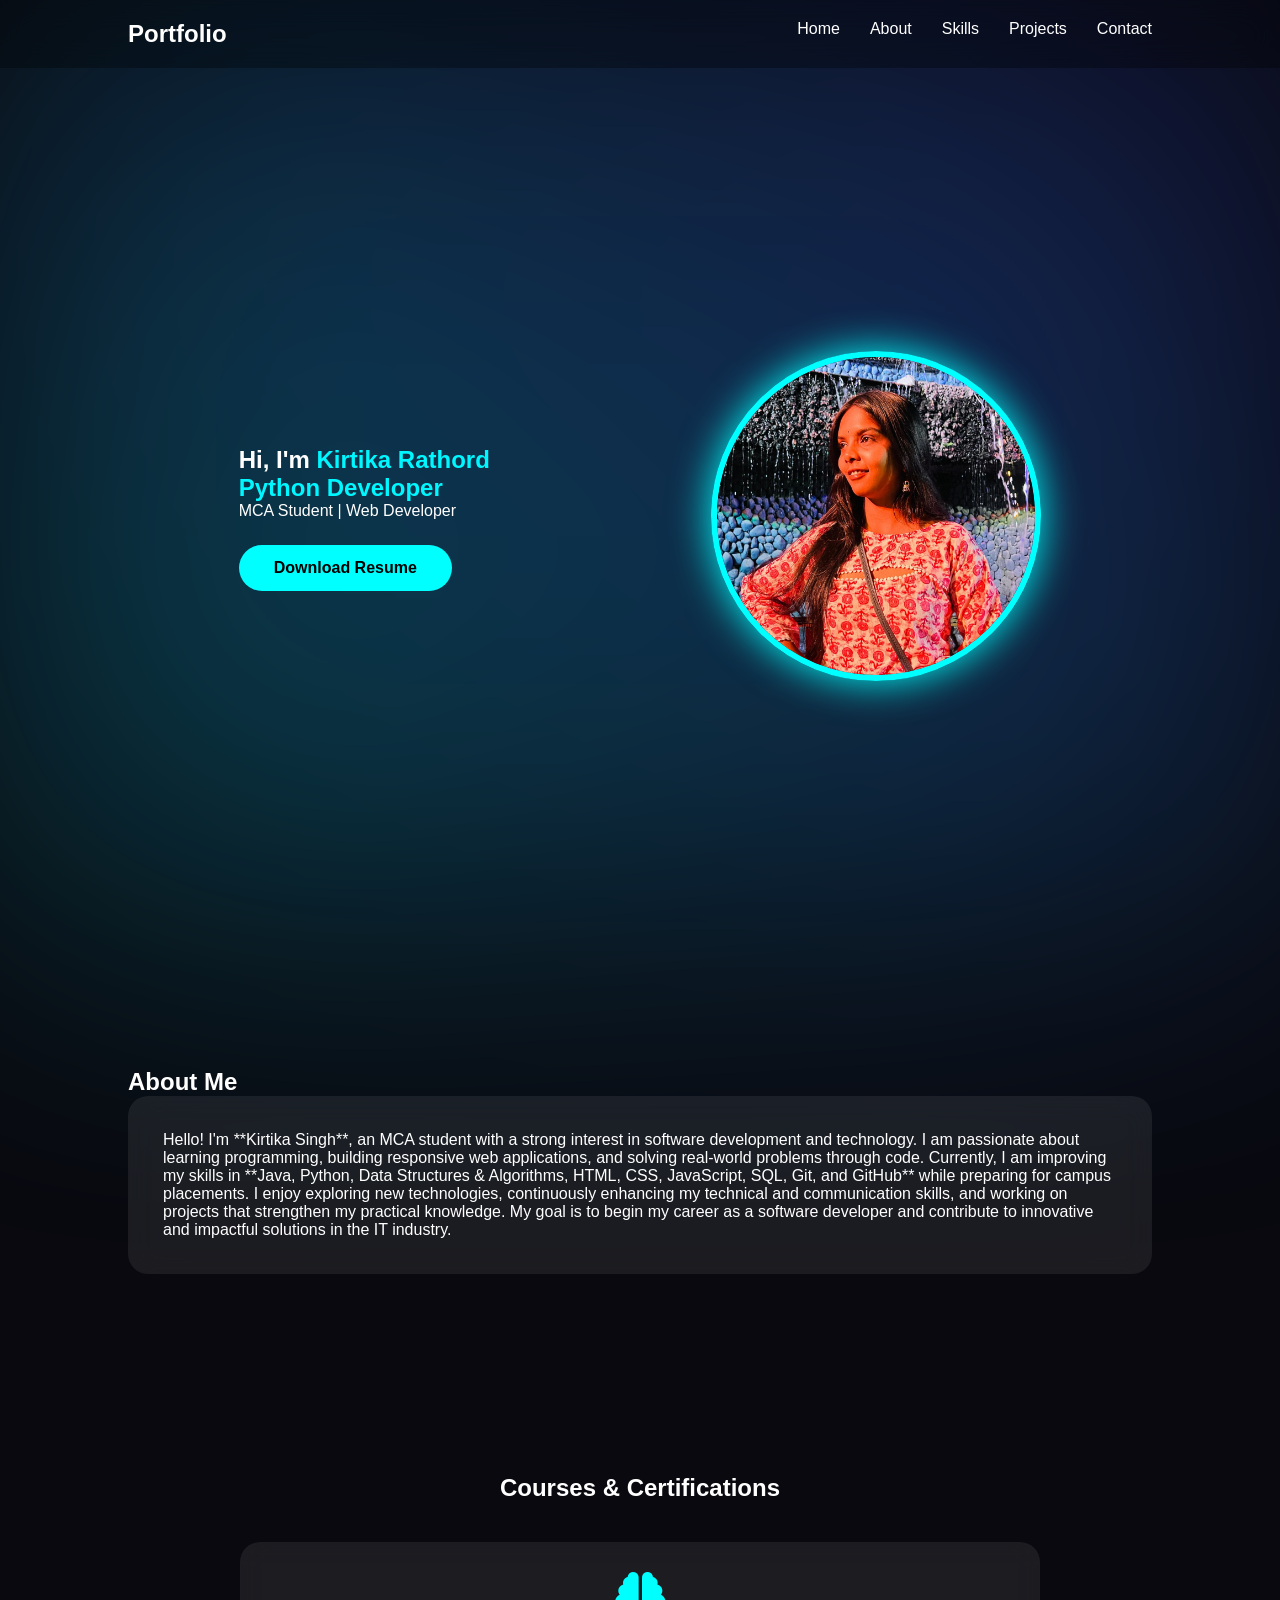
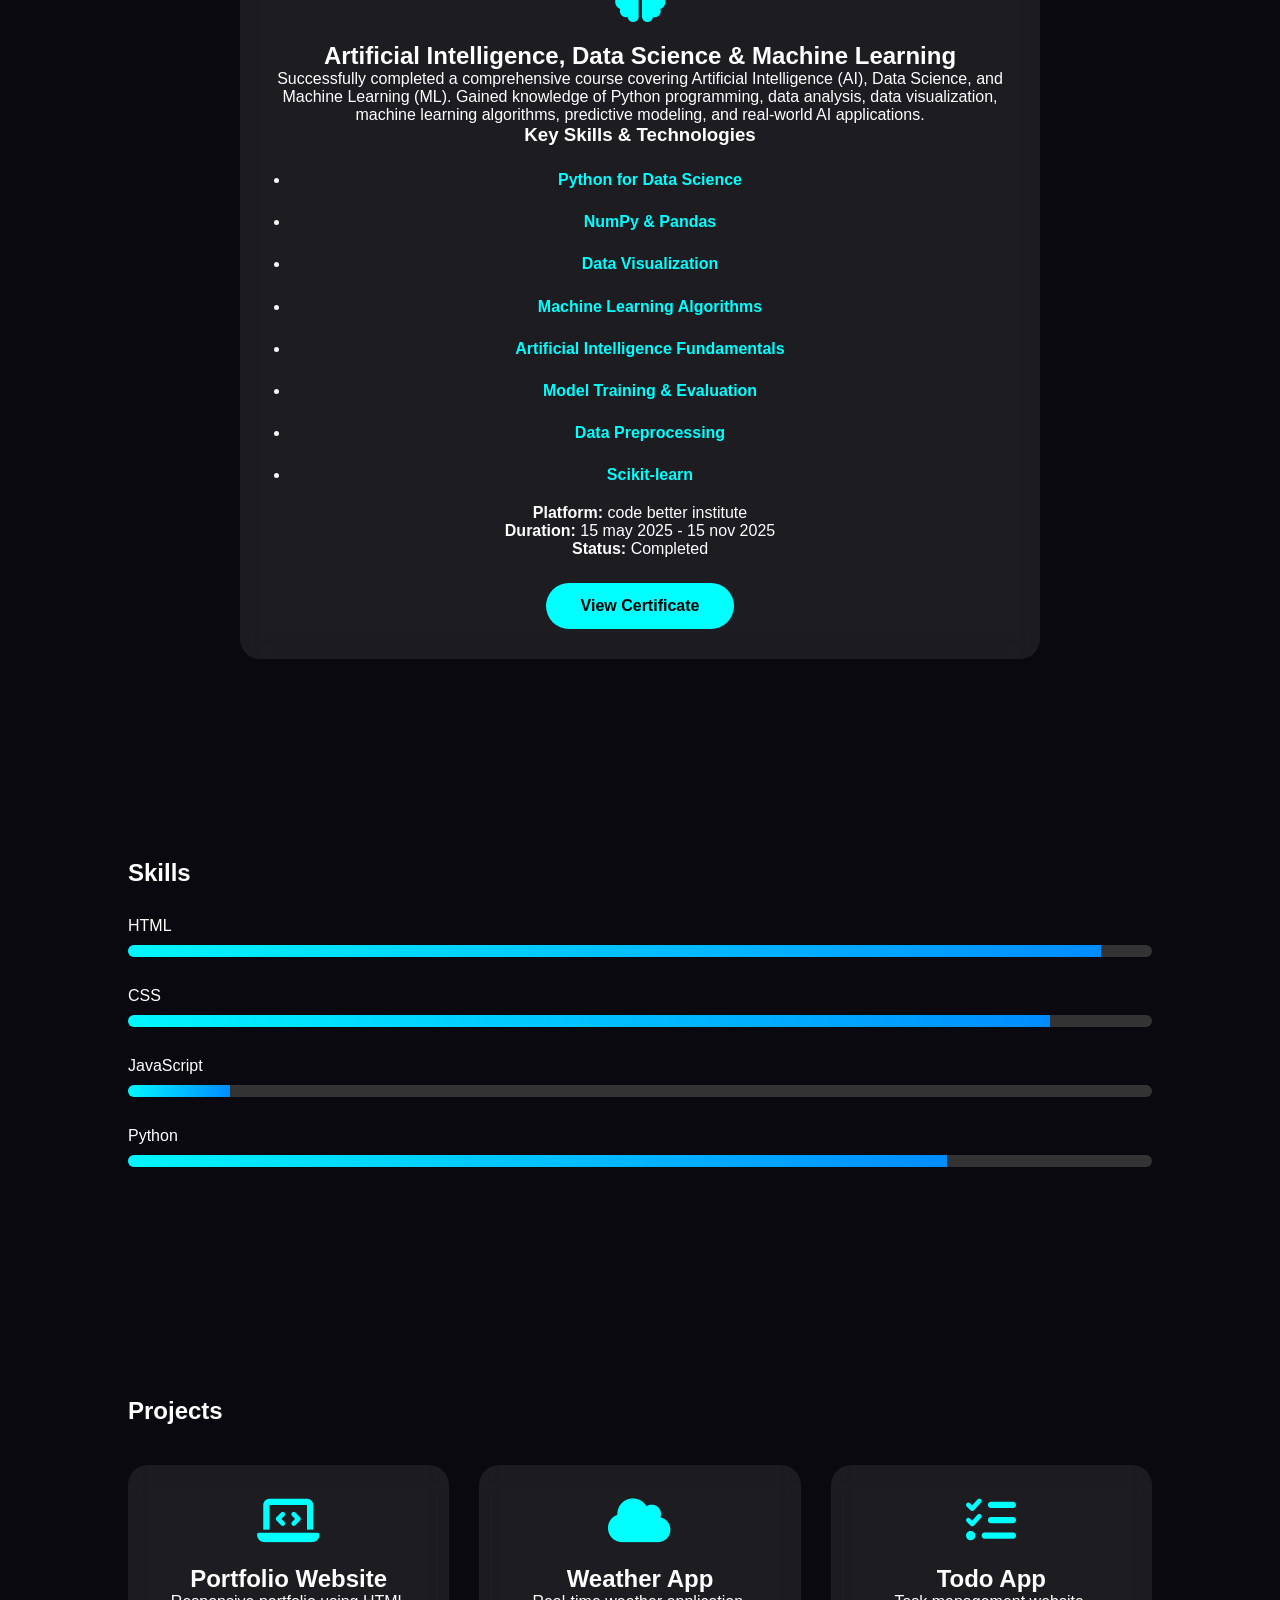
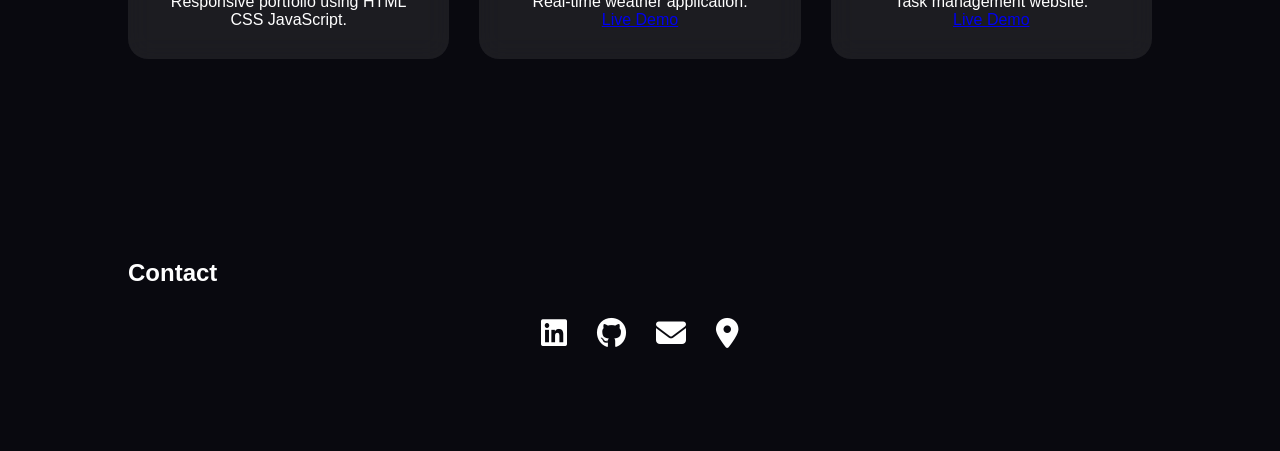
<file: index.html>
<!DOCTYPE html>
<html lang="en">
<head>

<meta charset="UTF-8">
<meta name="viewport" content="width=device-width, initial-scale=1.0">

<title>Kirtika Singh | Portfolio</title>

<link rel="stylesheet" href="style.css">

<link
href="https://cdnjs.cloudflare.com/ajax/libs/font-awesome/6.6.0/css/all.min.css"
rel="stylesheet">

</head>

<body>

<div class="bg-animation"></div>

<nav>

<h2>Portfolio</h2>

<ul>

<li><a href="#home">Home</a></li>

<li><a href="#about">About</a></li>

<li><a href="#skills">Skills</a></li>

<li><a href="#projects">Projects</a></li>

<li><a href="#contact">Contact</a></li>

</ul>

</nav>

<section class="hero" id="home">

<div class="content">

<h1>Hi, I'm <span>Kirtika Rathord</span></h1>

<h2><span id="typing"></span></h2>

<p>

MCA Student | Web Developer

</p>

<a href="assets/kirtikarathord.pdf" class="btn" download>Download Resume</a>

</div>

<div class="image">

<img src="image/profile.jpeg">

</div>

</section>

<section id="about">

<h1>About Me</h1>

<div class="glass">

<p>

Hello! I'm **Kirtika Singh**, an MCA student with a strong interest in software development and technology. I am passionate about learning programming, building responsive web applications, and solving real-world problems through code. Currently, I am improving my skills in **Java, Python, Data Structures & Algorithms, HTML, CSS, JavaScript, SQL, Git, and GitHub** while preparing for campus placements. I enjoy exploring new technologies, continuously enhancing my technical and communication skills, and working on projects that strengthen my practical knowledge. My goal is to begin my career as a software developer and contribute to innovative and impactful solutions in the IT industry.


</p>

</div>

</section>

<section id="courses">

    <h1>Courses & Certifications</h1>

    <div class="cards">

        <div class="card">
            <i class="fa-solid fa-brain"></i>

            <h2>Artificial Intelligence, Data Science & Machine Learning</h2>

            <p>
                Successfully completed a comprehensive course covering
                Artificial Intelligence (AI), Data Science, and Machine Learning (ML).
                Gained knowledge of Python programming, data analysis,
                data visualization, machine learning algorithms,
                predictive modeling, and real-world AI applications.
            </p>
                    <h3>Key Skills & Technologies</h3>

<ul class="course-list">
    <li><strong>Python for Data Science</strong></li>

    <li><strong>NumPy & Pandas</strong> </li>

    <li><strong>Data Visualization</strong> </li>

    <li><strong>Machine Learning Algorithms</strong></li>

    <li><strong>Artificial Intelligence Fundamentals</strong></li>

    <li><strong>Model Training & Evaluation</strong></li>

    <li><strong>Data Preprocessing</strong></li>

    <li><strong>Scikit-learn</strong></li>
</ul>

            <p><strong>Platform:</strong> code better institute</p>
            <p><strong>Duration:</strong> 15 may 2025 - 15 nov 2025</p>
            <p><strong>Status:</strong> Completed</p>
        

        <a href="assets/certificate.pdf" class="btn" target="_blank">View Certificate</a>
        </div>

    </div>

</section>

<section id="skills">

<h1>Skills</h1>

<div class="skill">

HTML

<div class="bar"><div class="fill html"></div></div>

</div>

<div class="skill">

CSS

<div class="bar"><div class="fill css"></div></div>

</div>

<div class="skill">

JavaScript

<div class="bar"><div class="fill js"></div></div>

</div>

<div class="skill">

Python

<div class="bar"><div class="fill py"></div></div>

</div>

</section>

<section id="projects">

<h1>Projects</h1>

<div class="cards">

<div class="card">

<i class="fa-solid fa-laptop-code"></i>

<h2>Portfolio Website</h2>

<p>Responsive portfolio using HTML CSS JavaScript.</p>

</div>

<div class="card">

<i class="fa-solid fa-cloud"></i>

<h2>Weather App</h2>

<p>Real-time weather application.</p>
<a href="weather-app/index.html" target="_blank">Live Demo</a>
</div>

<div class="card">

<i class="fa-solid fa-list-check"></i>

<h2>Todo App</h2>

<p>Task management website.</p>
<a href="todo-app/index.html" target="_blank">Live Demo</a>
</div>

</div>

</section>

<section id="contact">

<h1>Contact</h1>

<div class="social">

<a href="https://www.linkedin.com/in/kirtika-rathord-4b636a422/"><i class="fab fa-linkedin"></i></a>

<a href="https://github.com/kirtika-hash"><i class="fab fa-github"></i></a>

<a href="mailto:kirtikarathord21@gmail.com"><i class="fa-solid fa-envelope"></i></a>

<a href="https://maps.google.com/?q=Indore,Madhya+Pradesh" target="_blank"><i class="fa-solid fa-location-dot"></i></a>

</div>

</section>

<script src="script.js"></script>

</body>
</html>
</file>
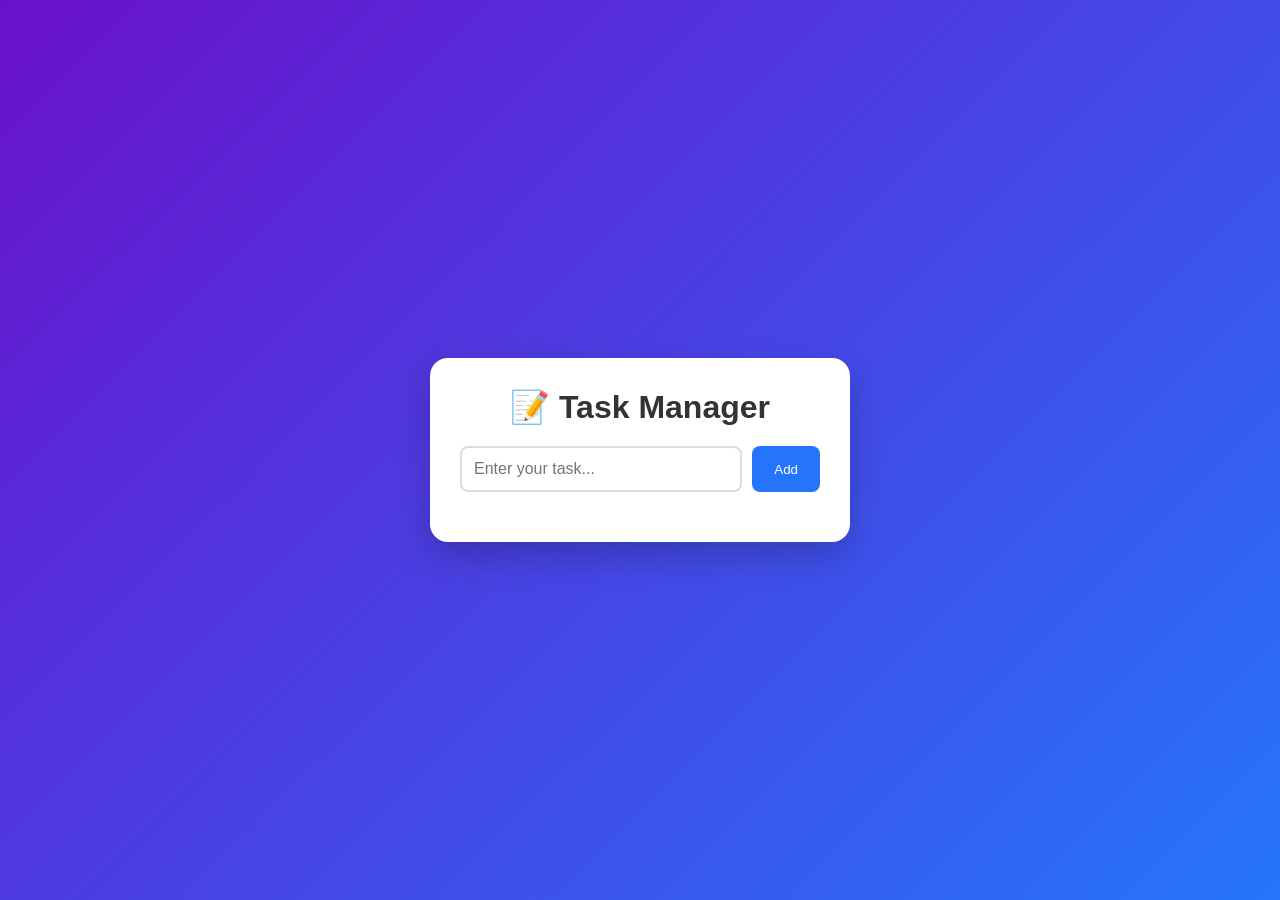
<file: todo-app/index.html>
<!DOCTYPE html>
<html lang="en">
<head>
    <meta charset="UTF-8">
    <meta name="viewport" content="width=device-width, initial-scale=1.0">
    <title>Task Manager</title>
    <link rel="stylesheet" href="td.css">
</head>
<body>

<div class="container">

    <div class="todo-box">

        <h1>📝 Task Manager</h1>

        <div class="input-box">
            <input
                type="text"
                id="taskInput"
                placeholder="Enter your task..."
            >

            <button id="addBtn">Add</button>
        </div>

        <ul id="taskList"></ul>

    </div>

</div>

<script src="td.js"></script>

</body>
</html>
</file>
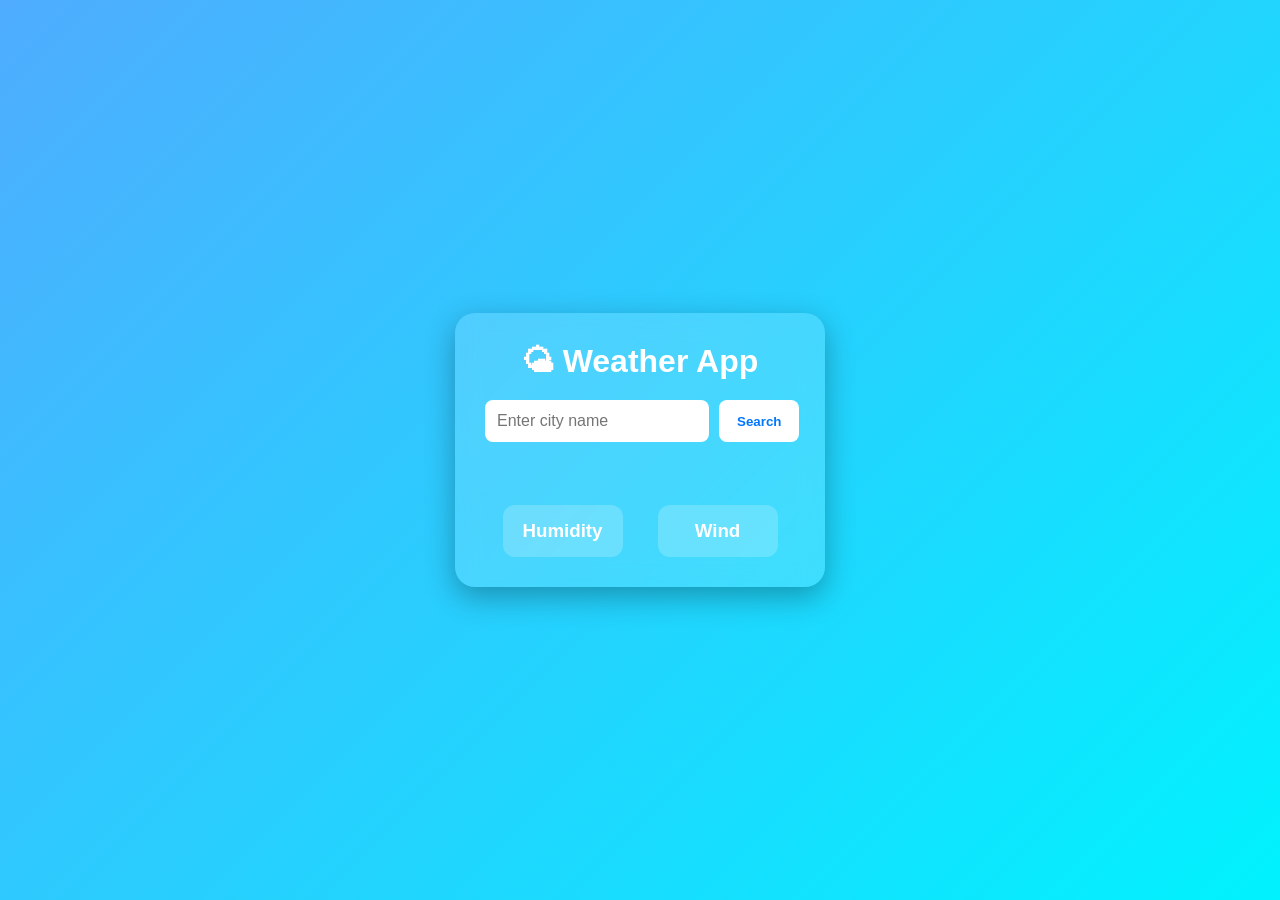
<file: weather-app/index.html>
<!DOCTYPE html>
<html lang="en">
<head>
<meta charset="UTF-8">
<meta name="viewport" content="width=device-width, initial-scale=1.0">
<title>Weather App</title>
<link rel="stylesheet" href="weat.css">
</head>
<body>

<div class="container">

    <div class="weather-card">

        <h1>🌤 Weather App</h1>

        <div class="search-box">
            <input type="text" id="city" placeholder="Enter city name">
            <button onclick="getWeather()">Search</button>
        </div>

        <div id="weather" class="weather-info">

            <img id="icon">

            <h2 id="cityName"></h2>

            <h1 id="temp"></h1>

            <p id="description"></p>

            <div class="details">

                <div>
                    <h3>Humidity</h3>
                    <p id="humidity"></p>
                </div>

                <div>
                    <h3>Wind</h3>
                    <p id="wind"></p>
                </div>

            </div>

        </div>

    </div>

</div>

<script src="weat.js"></script>

</body>
</html>
</file>
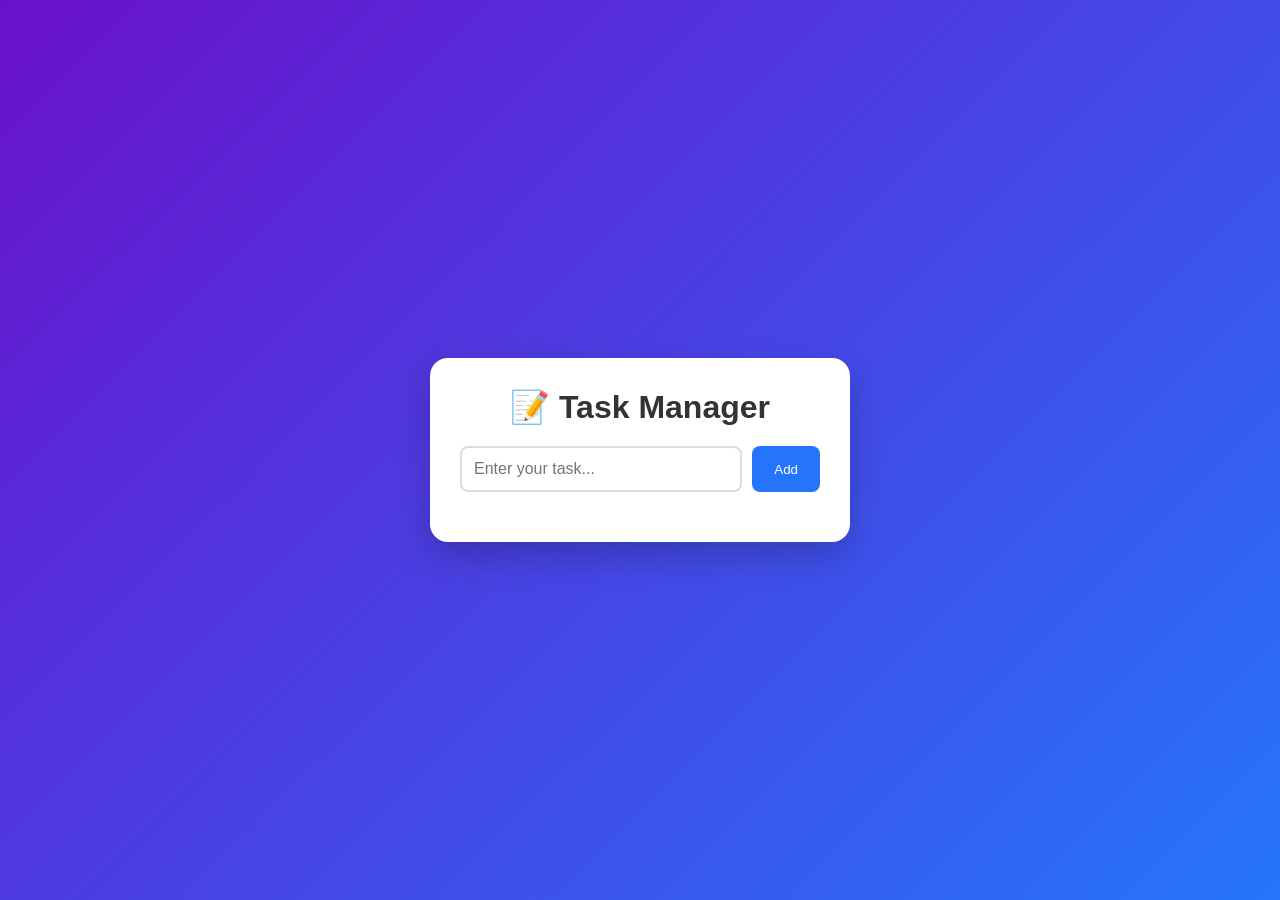
<file: todo app/td.html>
<!DOCTYPE html>
<html lang="en">
<head>
    <meta charset="UTF-8">
    <meta name="viewport" content="width=device-width, initial-scale=1.0">
    <title>Task Manager</title>
    <link rel="stylesheet" href="td.css">
</head>
<body>

<div class="container">

    <div class="todo-box">

        <h1>📝 Task Manager</h1>

        <div class="input-box">
            <input
                type="text"
                id="taskInput"
                placeholder="Enter your task..."
            >

            <button id="addBtn">Add</button>
        </div>

        <ul id="taskList"></ul>

    </div>

</div>

<script src="td.js"></script>

</body>
</html>
</file>
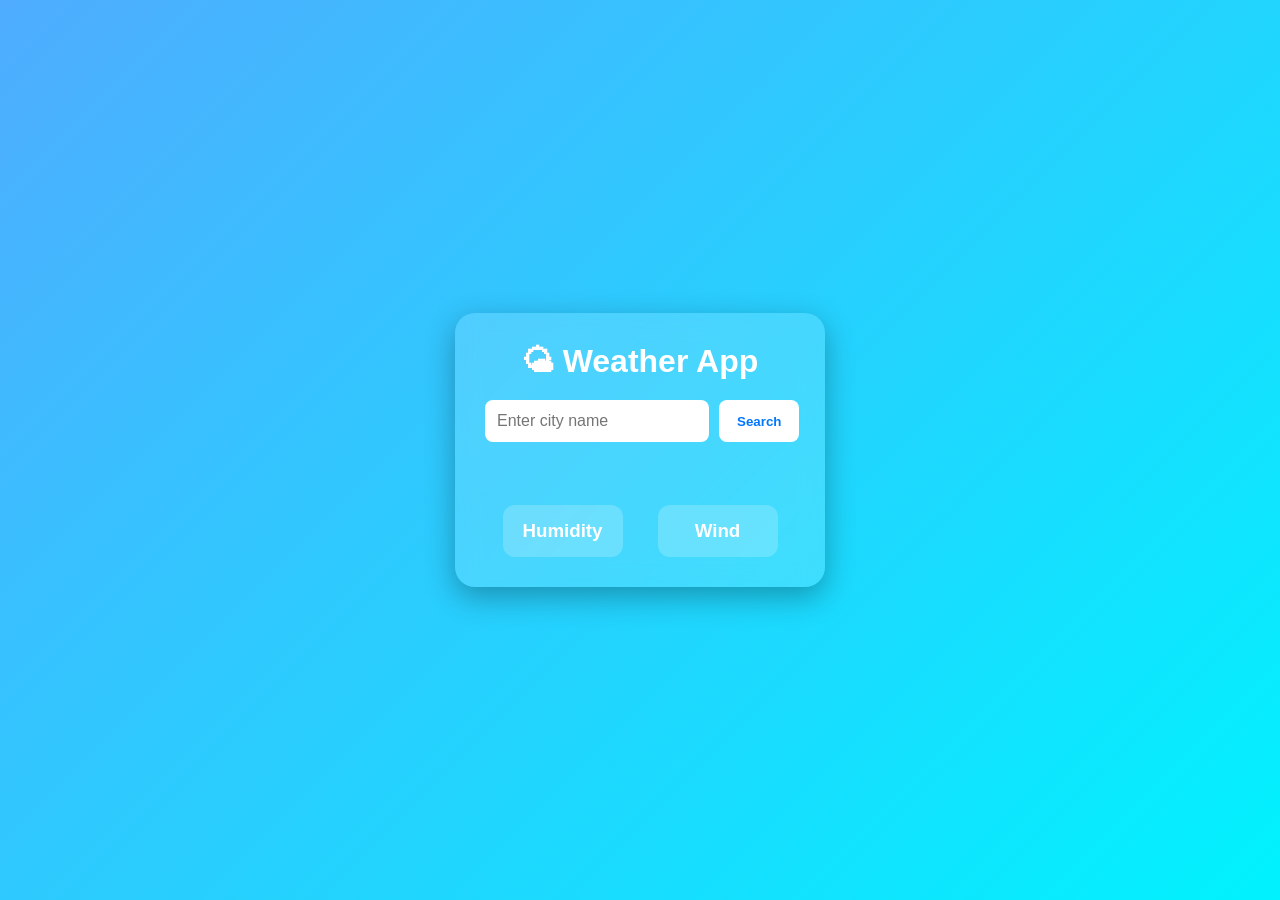
<file: weather app/weat.html>
<!DOCTYPE html>
<html lang="en">
<head>
<meta charset="UTF-8">
<meta name="viewport" content="width=device-width, initial-scale=1.0">
<title>Weather App</title>
<link rel="stylesheet" href="weat.css">
</head>
<body>

<div class="container">

    <div class="weather-card">

        <h1>🌤 Weather App</h1>

        <div class="search-box">
            <input type="text" id="city" placeholder="Enter city name">
            <button onclick="getWeather()">Search</button>
        </div>

        <div id="weather" class="weather-info">

            <img id="icon">

            <h2 id="cityName"></h2>

            <h1 id="temp"></h1>

            <p id="description"></p>

            <div class="details">

                <div>
                    <h3>Humidity</h3>
                    <p id="humidity"></p>
                </div>

                <div>
                    <h3>Wind</h3>
                    <p id="wind"></p>
                </div>

            </div>

        </div>

    </div>

</div>

<script src="weat.js"></script>

</body>
</html>
</file>
<file: style.css>
*{
margin:0;
padding:0;
box-sizing:border-box;
font-family:Poppins,sans-serif;
scroll-behavior:smooth;
}

body{
background:#09090f;
color:white;
overflow-x:hidden;
}

.bg-animation{
position:fixed;
width:100%;
height:100%;
background:linear-gradient(45deg,#00f7ff,#5b00ff,#ff00cc);
background-size:400%;
animation:bg 12s infinite;
filter:blur(150px);
opacity:.25;
z-index:-1;
}

@keyframes bg{
0%{background-position:0%;}
50%{background-position:100%;}
100%{background-position:0%;}
}

nav{
display:flex;
justify-content:space-between;
padding:20px 10%;
position:sticky;
top:0;
background:rgba(0,0,0,.3);
backdrop-filter:blur(15px);
}

nav ul{
display:flex;
list-style:none;
gap:30px;
}

nav a{
color:white;
text-decoration:none;
transition:.3s;
}

nav a:hover{
color:#00f7ff;
}

.hero{
height:100vh;
display:flex;
align-items:center;
justify-content:space-around;
padding:0 10%;
}

.hero img{
width:330px;
height:330px;
border-radius:50%;
border:6px solid cyan;
box-shadow:0 0 40px cyan;
object-fit:cover;
}

span{
color:#00f7ff;
}

.btn{
display:inline-block;
margin-top:25px;
padding:14px 35px;
background:cyan;
color:black;
text-decoration:none;
border-radius:30px;
font-weight:bold;
transition:.4s;
}

.btn:hover{
transform:scale(1.08);
box-shadow:0 0 25px cyan;
}

section{
padding:100px 10%;
}

.glass{
background:rgba(255,255,255,.08);
padding:35px;
border-radius:20px;
backdrop-filter:blur(15px);
}

.skill{
margin:30px 0;
}

.bar{
height:12px;
background:#333;
border-radius:20px;
overflow:hidden;
margin-top:10px;
}

.fill{
height:100%;
background:linear-gradient(to right,#00f7ff,#008cff);
}

.html{width:95%;}
.css{width:90%;}
.js{width:10%;}
.py{width:80%;}

.cards{
display:grid;
grid-template-columns:repeat(auto-fit,minmax(250px,1fr));
gap:30px;
margin-top:40px;
}

.card{
background:rgba(255,255,255,.08);
padding:30px;
border-radius:20px;
text-align:center;
transition:.4s;
backdrop-filter:blur(12px);
}

.card i{
font-size:50px;
color:cyan;
margin-bottom:20px;
}

.card:hover{
transform:translateY(-12px);
box-shadow:0 0 30px cyan;
}

.social{
display:flex;
justify-content:center;
gap:30px;
margin-top:30px;
}

.social a{
color:white;
font-size:30px;
transition:.3s;
text-size-adjust: 10px;
}

.social a:hover{
color:cyan;
transform:scale(1.3);
}

@media(max-width:768px){

.hero{
flex-direction:column-reverse;
text-align:center;
padding-top:80px;
}

.hero img{
width:220px;
height:220px;
margin-bottom:30px;
}

nav{
flex-direction:column;
gap:20px;
}

nav ul{
justify-content:center;
flex-wrap:wrap;
}
}

#courses h1{
    text-align:center;
    margin-bottom:40px;
}

#courses .card{
    max-width:800px;
    margin:auto;
}

.course-list {
    margin-top: 20px;
    padding-left: 20px;
}

.course-list li {
    margin-bottom: 15px;
    line-height: 1.7;
    color: #f5f5f5;
}

.course-list strong {
    color: cyan;
}
</file>
<file: todo-app/td.css>
*{
    margin:0;
    padding:0;
    box-sizing:border-box;
    font-family:Arial, Helvetica, sans-serif;
}

body{

    height:100vh;
    display:flex;
    justify-content:center;
    align-items:center;

    background:linear-gradient(135deg,#6a11cb,#2575fc);
}

.container{
    width:100%;
    display:flex;
    justify-content:center;
}

.todo-box{

    width:420px;
    background:white;
    padding:30px;
    border-radius:18px;

    box-shadow:0 15px 35px rgba(0,0,0,.2);
}

h1{

    text-align:center;
    margin-bottom:20px;
    color:#333;
}

.input-box{

    display:flex;
    gap:10px;
    margin-bottom:20px;
}

input{

    flex:1;
    padding:12px;
    border:2px solid #ddd;
    border-radius:8px;
    outline:none;
    font-size:16px;
}

button{

    padding:12px 22px;
    border:none;
    background:#2575fc;
    color:white;
    border-radius:8px;
    cursor:pointer;
    transition:.3s;
}

button:hover{

    background:#0d5be1;
}

ul{

    list-style:none;
}

li{

    background:#f5f5f5;
    padding:15px;
    margin-bottom:12px;

    border-radius:10px;

    display:flex;
    justify-content:space-between;
    align-items:center;
}

.task{

    cursor:pointer;
    flex:1;
}

.completed{

    text-decoration:line-through;
    color:gray;
}

.delete{

    background:red;
    color:white;
    border:none;
    padding:8px 12px;
    border-radius:6px;
    cursor:pointer;
}

.delete:hover{

    background:darkred;
}
</file>
<file: weather-app/weat.css>
*{
    margin:0;
    padding:0;
    box-sizing:border-box;
    font-family:Arial, Helvetica, sans-serif;
}

body{

    display:flex;
    justify-content:center;
    align-items:center;
    height:100vh;

    background:linear-gradient(135deg,#4facfe,#00f2fe);

}

.container{

    width:100%;
    display:flex;
    justify-content:center;
}

.weather-card{

    width:370px;

    background:rgba(255,255,255,.15);

    backdrop-filter:blur(12px);

    border-radius:20px;

    padding:30px;

    color:white;

    text-align:center;

    box-shadow:0 10px 30px rgba(0,0,0,.3);
}

.weather-card h1{
    margin-bottom:20px;
}

.search-box{

    display:flex;
    gap:10px;
    margin-bottom:25px;
}

.search-box input{

    flex:1;
    padding:12px;
    border:none;
    border-radius:8px;
    outline:none;
    font-size:16px;
}

.search-box button{

    padding:12px 18px;
    border:none;
    border-radius:8px;
    background:#fff;
    color:#0077ff;
    font-weight:bold;
    cursor:pointer;
}

.search-box button:hover{

    background:#f0f0f0;
}

.weather-info img{

    width:120px;
}

.weather-info h2{

    margin:10px 0;
}

.weather-info h1{

    font-size:50px;
    margin:10px 0;
}

.details{

    display:flex;
    justify-content:space-around;
    margin-top:20px;
}

.details div{

    background:rgba(255,255,255,.2);

    padding:15px;
    border-radius:12px;
    width:120px;
}
</file>
<file: todo app/td.css>
*{
    margin:0;
    padding:0;
    box-sizing:border-box;
    font-family:Arial, Helvetica, sans-serif;
}

body{

    height:100vh;
    display:flex;
    justify-content:center;
    align-items:center;

    background:linear-gradient(135deg,#6a11cb,#2575fc);
}

.container{
    width:100%;
    display:flex;
    justify-content:center;
}

.todo-box{

    width:420px;
    background:white;
    padding:30px;
    border-radius:18px;

    box-shadow:0 15px 35px rgba(0,0,0,.2);
}

h1{

    text-align:center;
    margin-bottom:20px;
    color:#333;
}

.input-box{

    display:flex;
    gap:10px;
    margin-bottom:20px;
}

input{

    flex:1;
    padding:12px;
    border:2px solid #ddd;
    border-radius:8px;
    outline:none;
    font-size:16px;
}

button{

    padding:12px 22px;
    border:none;
    background:#2575fc;
    color:white;
    border-radius:8px;
    cursor:pointer;
    transition:.3s;
}

button:hover{

    background:#0d5be1;
}

ul{

    list-style:none;
}

li{

    background:#f5f5f5;
    padding:15px;
    margin-bottom:12px;

    border-radius:10px;

    display:flex;
    justify-content:space-between;
    align-items:center;
}

.task{

    cursor:pointer;
    flex:1;
}

.completed{

    text-decoration:line-through;
    color:gray;
}

.delete{

    background:red;
    color:white;
    border:none;
    padding:8px 12px;
    border-radius:6px;
    cursor:pointer;
}

.delete:hover{

    background:darkred;
}
</file>
<file: weather app/weat.css>
*{
    margin:0;
    padding:0;
    box-sizing:border-box;
    font-family:Arial, Helvetica, sans-serif;
}

body{

    display:flex;
    justify-content:center;
    align-items:center;
    height:100vh;

    background:linear-gradient(135deg,#4facfe,#00f2fe);

}

.container{

    width:100%;
    display:flex;
    justify-content:center;
}

.weather-card{

    width:370px;

    background:rgba(255,255,255,.15);

    backdrop-filter:blur(12px);

    border-radius:20px;

    padding:30px;

    color:white;

    text-align:center;

    box-shadow:0 10px 30px rgba(0,0,0,.3);
}

.weather-card h1{
    margin-bottom:20px;
}

.search-box{

    display:flex;
    gap:10px;
    margin-bottom:25px;
}

.search-box input{

    flex:1;
    padding:12px;
    border:none;
    border-radius:8px;
    outline:none;
    font-size:16px;
}

.search-box button{

    padding:12px 18px;
    border:none;
    border-radius:8px;
    background:#fff;
    color:#0077ff;
    font-weight:bold;
    cursor:pointer;
}

.search-box button:hover{

    background:#f0f0f0;
}

.weather-info img{

    width:120px;
}

.weather-info h2{

    margin:10px 0;
}

.weather-info h1{

    font-size:50px;
    margin:10px 0;
}

.details{

    display:flex;
    justify-content:space-around;
    margin-top:20px;
}

.details div{

    background:rgba(255,255,255,.2);

    padding:15px;
    border-radius:12px;
    width:120px;
}
</file>
